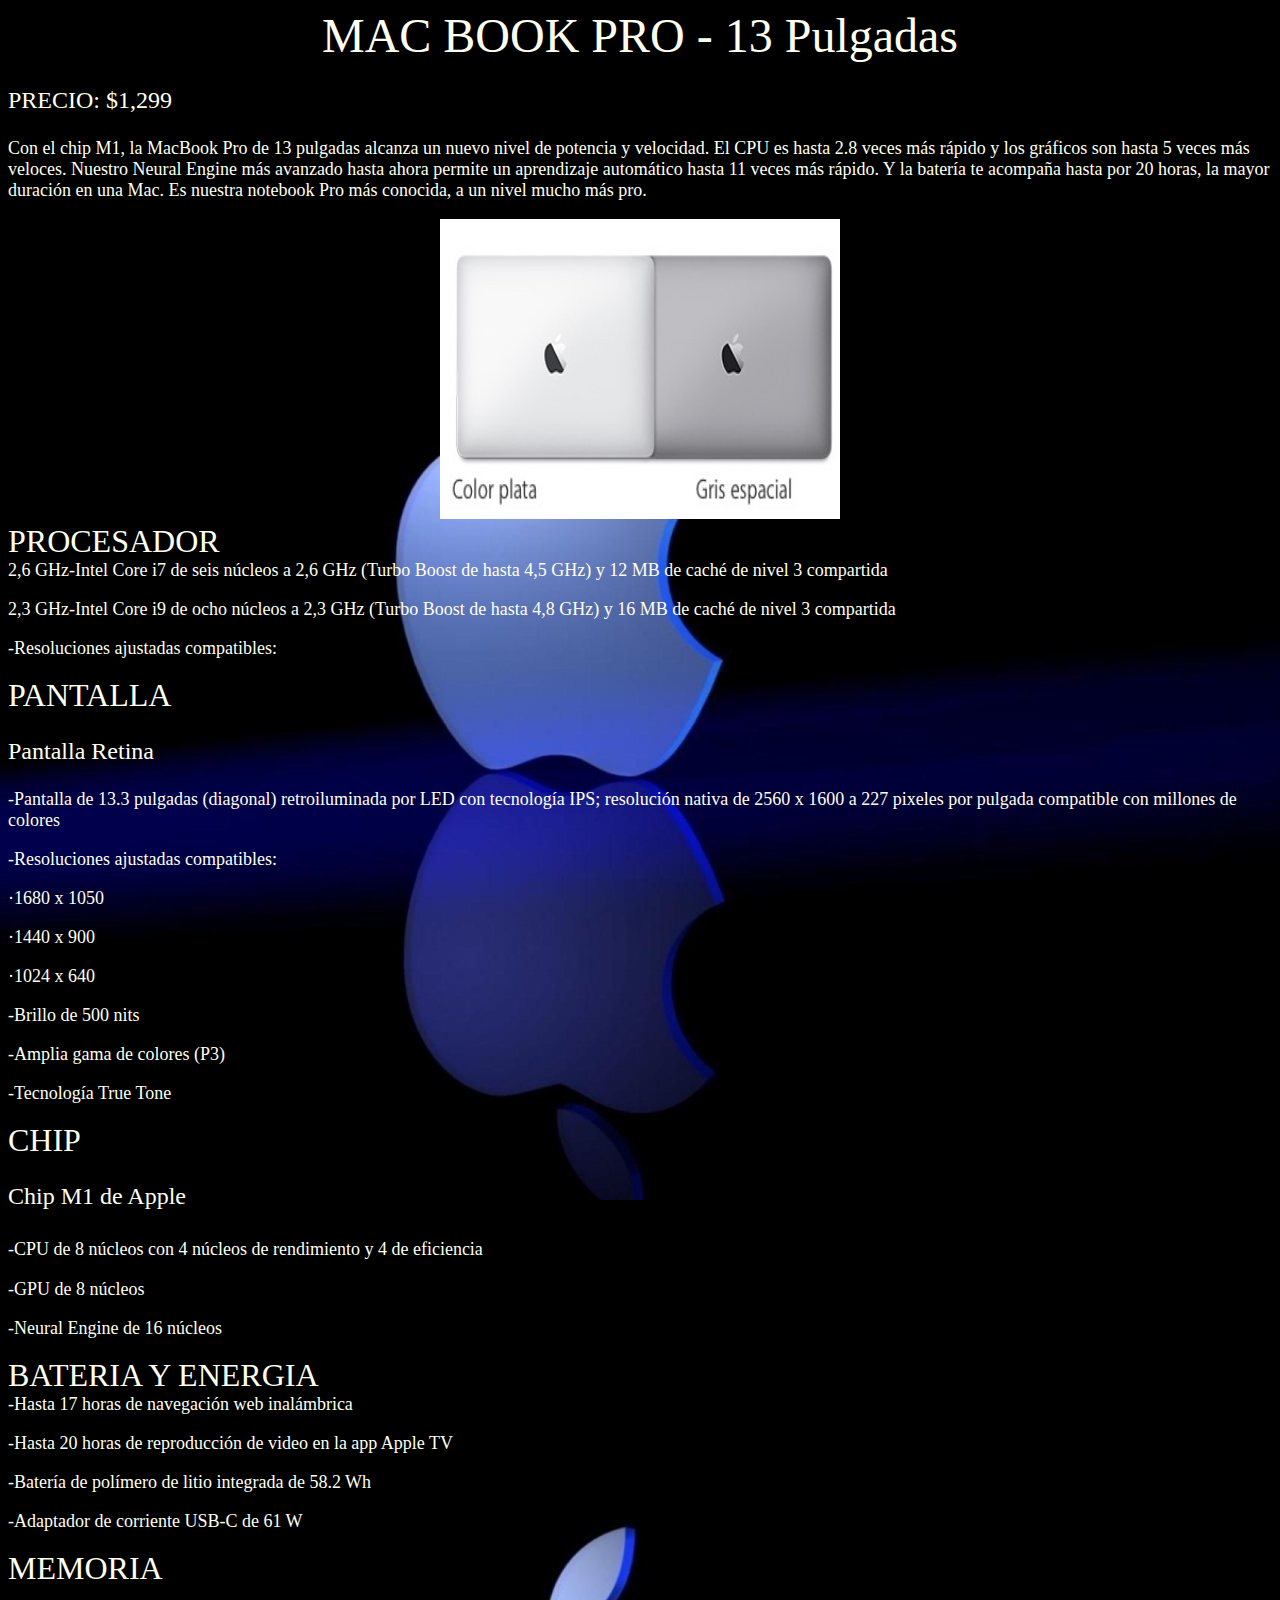
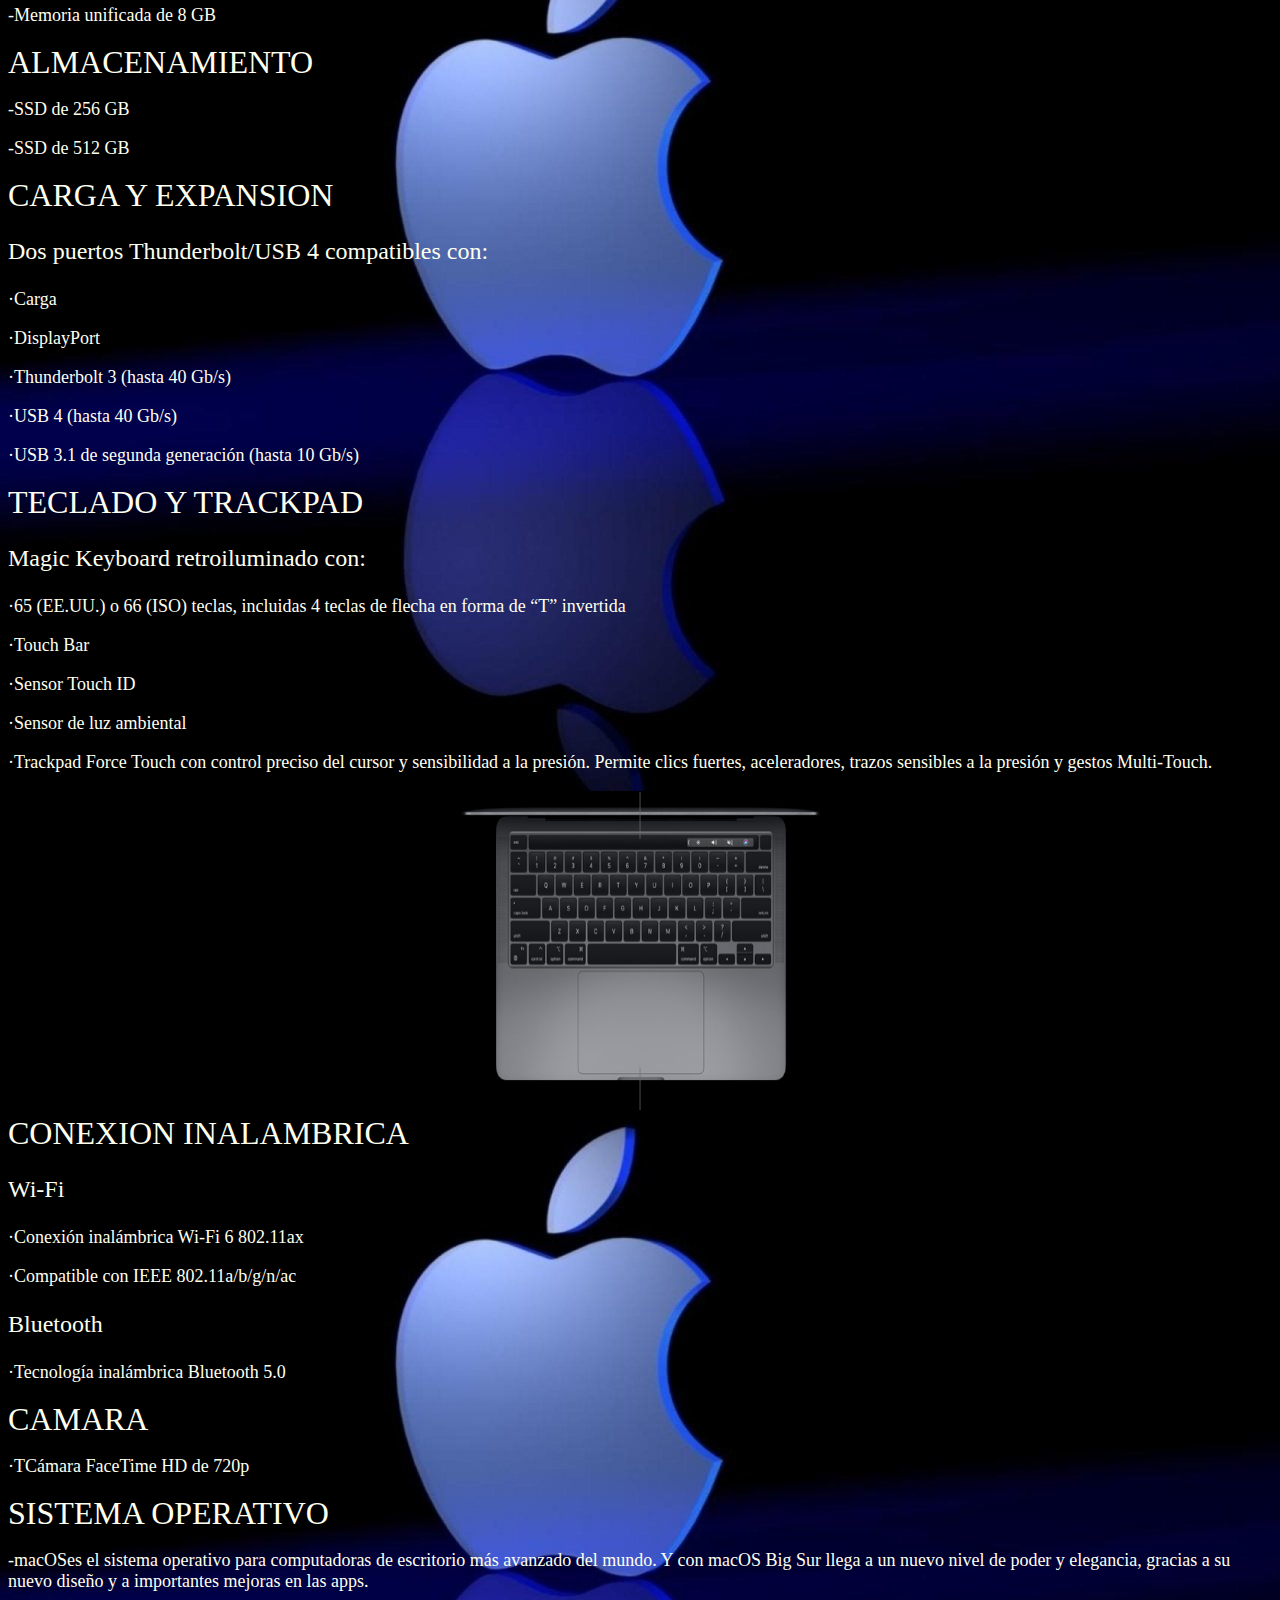
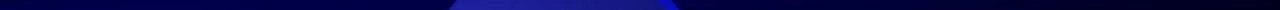
<file: index2.html>
<!DOCTYPE html>
<html>
	<head>
		<body background="img/fondomac1.jpg"></body>
		<TITLE>
			MAC APPLE
		</TITLE>
		<link rel="stylesheet" href="estilo.css">
	</head>
	<body>
		<center><font font color="Ivory" size="13" face="Helveticah">MAC BOOK PRO -  13 Pulgadas</font></center>
		</div>
		<font font color="Ivory" size="5"><p>PRECIO: $1,299</p></div></font>
			<font font color="Ivory" size="4" face="Century Gothic"><p>Con el chip M1, la MacBook Pro de 13 pulgadas alcanza un nuevo nivel de potencia y velocidad. El CPU es hasta 2.8 veces más rápido y los gráficos son hasta 5 veces más veloces. Nuestro Neural Engine más avanzado hasta ahora permite un aprendizaje automático hasta 11 veces más rápido. Y la batería te acompaña hasta por 20 horas, la mayor duración en una Mac. Es nuestra notebook Pro más conocida, a un nivel mucho más pro.</p></div></font>
			<center><img src=img/comcolormac.jpg width="400" height="300"></center>
			<div class="a">
			<font font color="Ivory" size="6" face="Helveticah">PROCESADOR</font>
			</div>
			<font font color="Ivory" size="4" face="Century Gothic">2,6 GHz-Intel Core i7 de seis núcleos a 2,6 GHz (Turbo Boost de hasta 4,5 GHz) y 12 MB de caché de nivel 3 compartida</p></div></font>
			<font font color="Ivory" size="4" face="Century Gothic">2,3 GHz-Intel Core i9 de ocho núcleos a 2,3 GHz (Turbo Boost de hasta 4,8 GHz) y 16 MB de caché de nivel 3 compartida</p></div></font>
			
			</div>
			<font font color="Ivory" size="4" face="Century Gothic">-Resoluciones ajustadas compatibles:</p></div></font>
			<div class="a">
			<font font color="Ivory" size="6" face="Helveticah">PANTALLA</font>
			</div>
			<font font color="Ivory" size="5" face="Helveticah"><p>Pantalla Retina</p></div></font>
<font font color="Ivory" size="4" face="Century Gothic"><p>-Pantalla de 13.3 pulgadas (diagonal) retroiluminada por LED con tecnología IPS; resolución nativa de 2560 x 1600 a 227 pixeles por pulgada compatible con millones de colores</p></div></font>
<font font color="Ivory" size="4" face="Century Gothic">-Resoluciones ajustadas compatibles:</p></div></font>
<font font color="Ivory" size="4" face="Century Gothic">·1680 x 1050</p></div></font>
<font font color="Ivory" size="4" face="Century Gothic">·1440 x 900</p></div></font>
<font font color="Ivory" size="4" face="Century Gothic">·1024 x 640</p></div></font>
<font font color="Ivory" size="4" face="Century Gothic">-Brillo de 500 nits</p></div></font>
<font font color="Ivory" size="4" face="Century Gothic">-Amplia gama de colores (P3)</p></div></font>
<font font color="Ivory" size="4" face="Century Gothic">-Tecnología True Tone</p></div></font>

<font font color="Ivory" size="6" face="Helveticah">CHIP</font>
<font font color="Ivory" size="5" face="Helveticah"><p>Chip M1 de Apple</p></div></font>
<font font color="Ivory" size="4" face="Century Gothic">-CPU de 8 núcleos con 4 núcleos de rendimiento y 4 de eficiencia</p></div></font>
<font font color="Ivory" size="4" face="Century Gothic">-GPU de 8 núcleos</p></div></font>
<font font color="Ivory" size="4" face="Century Gothic">-Neural Engine de 16 núcleos</p></div></font>
<div class="a">	    
<font font color="Ivory" size="6" face="Helveticah">BATERIA Y ENERGIA</font>
</div>
<font font color="Ivory" size="4" face="Century Gothic">-Hasta 17 horas de navegación web inalámbrica</p></div></font>
<font font color="Ivory" size="4" face="Century Gothic">-Hasta 20 horas de reproducción de video en la app Apple TV</p></div></font>
<font font color="Ivory" size="4" face="Century Gothic">-Batería de polímero de litio integrada de 58.2 Wh</p></div></font>
<font font color="Ivory" size="4" face="Century Gothic">-Adaptador de corriente USB-C de 61 W</p></div></font>

<font font color="Ivory" size="6" face="Helveticah">MEMORIA</font>
<font font color="Ivory" size="4" face="Century Gothic"><p>-Memoria unificada de 8 GB</p></div></font>

<font font color="Ivory" size="6" face="Helveticah">ALMACENAMIENTO</font>
<font font color="Ivory" size="4" face="Century Gothic"><p>-SSD de 256 GB</p></div></font> 
<font font color="Ivory" size="4" face="Century Gothic"><p>-SSD de 512 GB</p></div></font>

<font font color="Ivory" size="6" face="Helveticah">CARGA Y EXPANSION</font>
<font font color="Ivory" size="5" face="Helveticah"><p>Dos puertos Thunderbolt/USB 4 compatibles con:</p></div></font>
<font font color="Ivory" size="4" face="Century Gothic"><p>·Carga</p></div></font>
<font font color="Ivory" size="4" face="Century Gothic"><p>·DisplayPort</p></div></font>
<font font color="Ivory" size="4" face="Century Gothic"><p>·Thunderbolt 3 (hasta 40 Gb/s)</p></div></font>
<font font color="Ivory" size="4" face="Century Gothic"><p>·USB 4 (hasta 40 Gb/s)</p></div></font>
<font font color="Ivory" size="4" face="Century Gothic"><p>·USB 3.1 de segunda generación (hasta 10 Gb/s)</p></div></font>

<font font color="Ivory" size="6" face="Helveticah">TECLADO Y TRACKPAD</font>
<font font color="Ivory" size="5" face="Helveticah"><p>Magic Keyboard retroiluminado con:</p></div></font>
<font font color="Ivory" size="4" face="Century Gothic"><p>·65 (EE.UU.) o 66 (ISO) teclas, incluidas 4 teclas de flecha en forma de “T” invertida</p></div></font>
<font font color="Ivory" size="4" face="Century Gothic"><p>·Touch Bar</p></div></font>
<font font color="Ivory" size="4" face="Century Gothic"><p>·Sensor Touch ID</p></div></font>
<font font color="Ivory" size="4" face="Century Gothic"><p>·Sensor de luz ambiental</p></div></font>
<font font color="Ivory" size="4" face="Century Gothic"><p>·Trackpad Force Touch con control preciso del cursor y sensibilidad a la presión. Permite clics fuertes, aceleradores, trazos sensibles a la presión y gestos Multi‑Touch.</p></div></font>
<center><img src=img/compmac.jpg width="360" height="320"></center>
<div class="a">
<font font color="Ivory" size="6" face="Helveticah">CONEXION INALAMBRICA</font>
</div>
<font font color="Ivory" size="5" face="Helveticah"><p>Wi-Fi</p></div></font>
<font font color="Ivory" size="4" face="Century Gothic"><p>·Conexión inalámbrica Wi-Fi 6 802.11ax</p></div></font>
<font font color="Ivory" size="4" face="Century Gothic"><p>·Compatible con IEEE 802.11a/b/g/n/ac</p></div></font>
<font font color="Ivory" size="5" face="Helveticah"><p>Bluetooth</p></div></font>
<font font color="Ivory" size="4" face="Century Gothic"><p>·Tecnología inalámbrica Bluetooth 5.0</p></div></font>
<font font color="Ivory" size="6" face="Helveticah">CAMARA</font>
<font font color="Ivory" size="4" face="Century Gothic"><p>·TCámara FaceTime HD de 720p</p></div></font>
<font font color="Ivory" size="6" face="Helveticah">SISTEMA OPERATIVO</font>
<font font color="Ivory" size="4" face="Century Gothic"><p>-macOSes el sistema operativo para computadoras de escritorio más avanzado del mundo. Y con macOS Big Sur llega a un nuevo nivel de poder y elegancia, gracias a su nuevo diseño y a importantes mejoras en las apps.</p></div></font>
<font font color="Ivory" size="6" face="Helveticah">
</file>
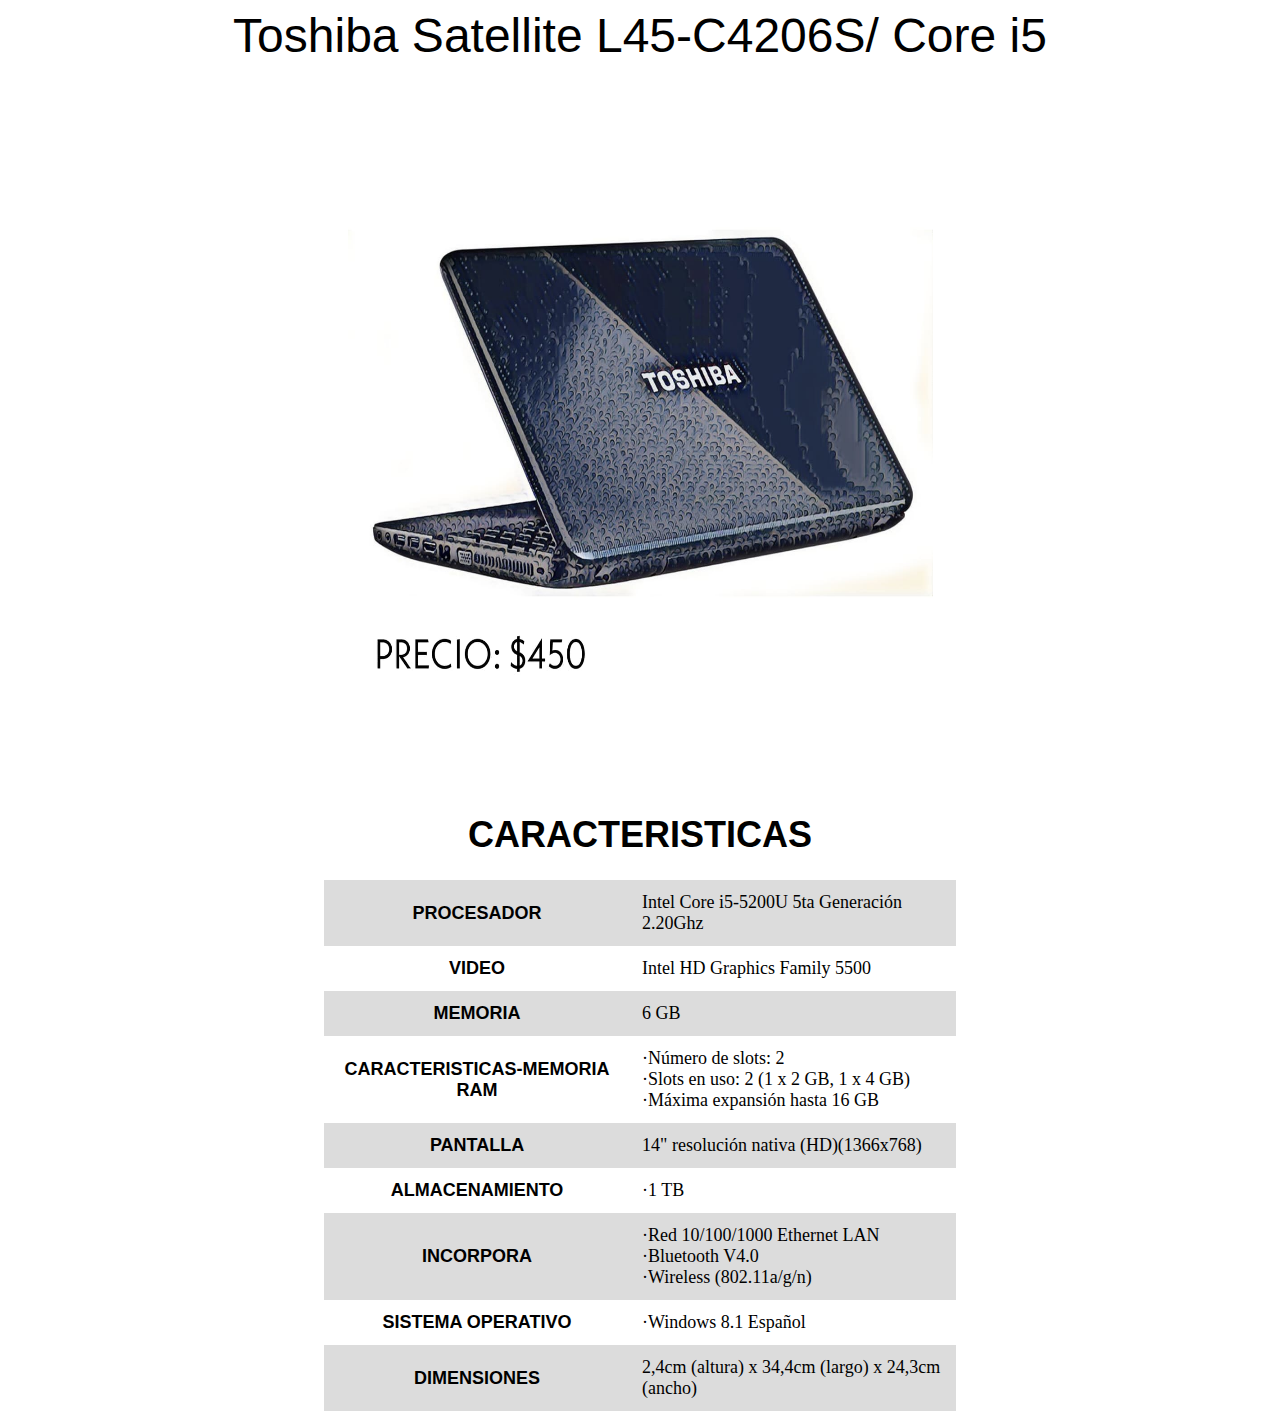
<file: index4.html>
<!DOCTYPE html>
<html>
	<head>
		<TITLE>
			TOSHIBA
		</TITLE>
	<link rel="stylesheet" href="estilo.css">
		<meta charset="utf-8">
	</head>
	<style type="text/css">

			table, th, td {
				border: 0px solid black;
				border-collapse: collapse; 
			}
			th, td {
				padding: 12px;
			}
	</style>
	<body>
	<center><font font color="black" size="20" face="Helvetica">Toshiba Satellite L45-C4206S/ Core i5</font></center>
	</div>
			<center><img src=img/toshiba.jpg width="585" height="700"></center>
	</div>
<font font color="black" size="4" face="Arial"><p>
	<div class="a">
		<center>
			<div id="centro">
		<h1>CARACTERISTICAS</h1>
	<table style="width: 100%">
		<tr bgcolor="Gainsboro">
			<th><font font color="black" size="4" face="Arial">
		PROCESADOR</font>
			</td>
<td><font font color="black" size="4" face="Century Gothic">Intel Core i5-5200U 5ta Generación 2.20Ghz
	<div class="a">

	<tr bgcolor="">
		<th><font font color="black" size="4" face="Arial">
		VIDEO</font>
		</td>
<td><font font color="black" size="4" face="Century Gothic">Intel HD Graphics Family 5500
	<div class="a">

	<tr bgcolor="Gainsboro">
		<th><font font color="black" size="4" face="Arial">
		MEMORIA</font>
		</td>
<td><font font color="black" size="4" face="Century">6 GB
	<div class="a">


		<tr bgcolor="">
			<th><font font color="black" size="4" face="Arial">
				CARACTERISTICAS-MEMORIA RAM</font>
			</td>
<td><font font color="black" size="4" face="Century Gothic">·Número de slots: 2
	<div class="a">

<font font color="black" size="4" face="Century Gothic">·Slots en uso: 2 (1 x 2 GB, 1 x 4 GB)
	<div class="a">

<font font color="black" size="4" face="Century Gothic">·Máxima expansión hasta 16 GB
	<div class="a">

		<tr bgcolor="Gainsboro">
			<th><font font color="black" size="4" face="Arial">
				PANTALLA</font>
			</td>
<td><font font color="black" size="4" face="Century Gothic">14" resolución nativa (HD)(1366x768)
	<div class="a">

		<tr bgcolor="">
			<th><font font color="black" size="4" face="Arial">
				ALMACENAMIENTO</font>
			</td>
		<td><font font color="black" size="4" face="Century Gothic">·1 TB
	<div class="a">


	<tr bgcolor="Gainsboro">
		<th><font font color="black" size="4" face="Arial">
			INCORPORA</font>
		</td>
<td><font font color="black" size="4" face="Century Gothic">·Red 10/100/1000 Ethernet LAN
	<div class="a">
<font font color="black" size="4" face="Century Gothic">·Bluetooth V4.0
	<div class="a">
<font font color="black" size="4" face="Century Gothic">·Wireless (802.11a/g/n)
	<div class="a">

		<tr bgcolor="">
		<th><font font color="black" size="4" face="Arial">
			SISTEMA OPERATIVO</font>
			</td>
<td><font font color="black" size="4" face="Century Gothic">·Windows 8.1 Español
	<div class="a">

			<tr bgcolor="Gainsboro">
			<th><font font color="black" size="4" face="Arial">
			DIMENSIONES</font>
		</td>
<td><font font color="black" size="4" face="Century Gothic">2,4cm (altura) x 34,4cm (largo) x 24,3cm (ancho)
	<div class="a">
</body>
</html>
</file>
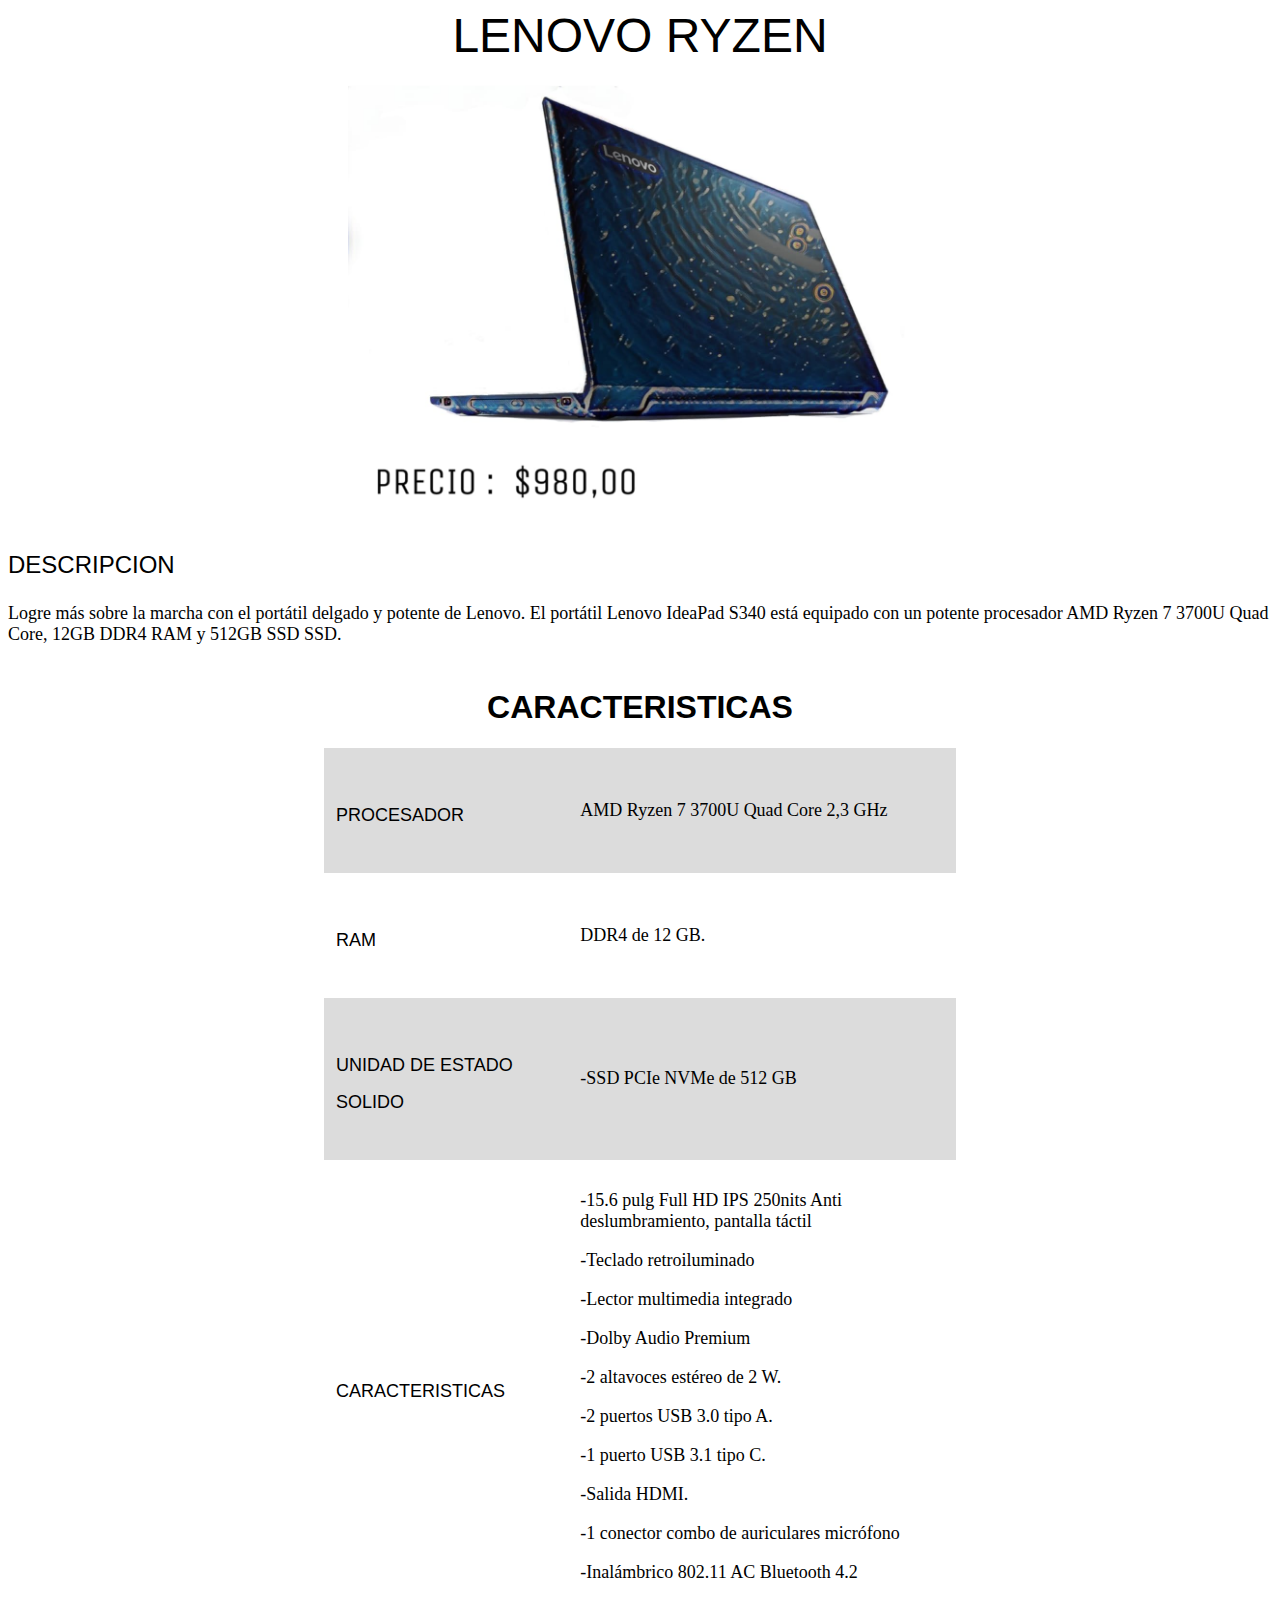
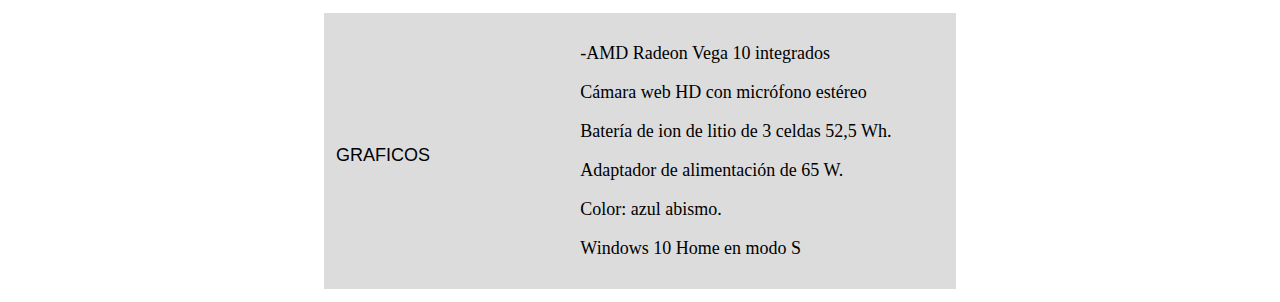
<file: index6.html>
<!DOCTYPE html>
<html>
	<head>
		<TITLE>
			LENOVO
		</TITLE>

<link rel="stylesheet" href="estilo.css">
		<meta charset="utf-8">
		<title>LENOVO RYZEN</title>
	</head>
	<style type="text/css">

			table, th, td {
				border: 0px solid black;
				border-collapse: collapse; 
			}
			th, td {
				padding: 12px;
			}
	</style>
	<body>
	<center><font font color="black" size="20" face="Helvetica">LENOVO RYZEN</font></center>
	</div>
	<center><img src=img/lenovop.jpg width="585" height="460"></center>
		</div>
		<font font color="black" size="5" face="Arial"><p>DESCRIPCION</p></div></font>
		<font font color="black" size="4" face="Century Gothic"><p>Logre más sobre la marcha con el portátil delgado y potente de Lenovo. El portátil Lenovo IdeaPad S340 está equipado con un potente procesador AMD Ryzen 7 3700U Quad Core, 12GB DDR4 RAM y 512GB SSD SSD.</p></div></font>

<center>
			<div id="center">
		<h1><font font color="black" size="6" face="Arial">CARACTERISTICAS</h1>
	<table style="width: 100%">
		<tr bgcolor="Gainsboro">
			<td><font font color="black" size="4" face="Arial"><p>
			PROCESADOR</font>
		</td>
<td><font font color="black" size="4" face="Century Gothic"><p>AMD Ryzen 7 3700U Quad Core 2,3 GHz</p></div></font>
	<div class="a">
		<tr bgcolor="">
			<td><font font color="black" size="4" face="Arial"><p>
			RAM</font>
		</td>
<td><font font color="black" size="4" face="Century Gothic"><p>DDR4 de 12 GB.</p></div></font>
	<div class="a">

		<tr bgcolor="Gainsboro">
			<td><font font color="black" size="4" face="Arial"><p>
			UNIDAD DE ESTADO SOLIDO</font>
		</td>
<td><font font color="black" size="4" face="Century Gothic"><p>-SSD  PCIe NVMe de 512 GB
	<div class="a">
		<tr bgcolor="">
			<td><font font color="black" size="4" face="Arial"><p>
			CARACTERISTICAS</font>
		</td>
<td><font font color="black" size="4" face="Century Gothic"><p>-15.6 pulg  Full HD IPS 250nits Anti deslumbramiento, pantalla táctil
	<div class="a">
<font font color="black" size="4" face="Century Gothic"><p>-Teclado retroiluminado
	<div class="a">
<font font color="black" size="4" face="Century Gothic"><p>-Lector multimedia integrado
	<div class="a">

<font font color="black" size="4" face="Century Gothic"><p>-Dolby Audio Premium
	<div class="a">

<font font color="black" size="4" face="Century Gothic"><p>-2 altavoces estéreo de 2 W.
	<div class="a">

<font font color="black" size="4" face="Century Gothic"><p>-2 puertos USB 3.0 tipo A.
	<div class="a">

<font font color="black" size="4" face="Century Gothic"><p>-1 puerto USB 3.1 tipo C.
	<div class="a">

<font font color="black" size="4" face="Century Gothic"><p>-Salida HDMI.
	<div class="a">

<font font color="black" size="4" face="Century Gothic"><p>-1 conector combo de auriculares   micrófono
	<div class="a">

<font font color="black" size="4" face="Century Gothic"><p>-Inalámbrico 802.11 AC  Bluetooth 4.2
	<div class="a">

		<tr bgcolor="Gainsboro">
			<td><font font color="black" size="4" face="Arial"><p>
			GRAFICOS</font>
		</td>
<td><font font color="black" size="4" face="Century Gothic"><p>-AMD Radeon Vega 10 integrados
	<div class="a">
<font font color="black" size="4" face="Century Gothic"><p>Cámara web HD con micrófono estéreo
	<div class="a">

<font font color="black" size="4" face="Century Gothic"><p>Batería de ion de litio de 3 celdas 52,5 Wh.
	<div class="a">

<font font color="black" size="4" face="Century Gothic"><p>Adaptador de alimentación de 65 W.
	<div class="a">

<font font color="black" size="4" face="Century Gothic"><p>Color: azul abismo.
	<div class="a">

<font font color="black" size="4" face="Century Gothic"><p>Windows 10 Home en modo S
	<div class="a">
</file>
<file: estilo.css>
.a
{
	position: relative;
}
.a
{
	position: relative;
}
#centro {
width: 50%;
padding: 5px

}
#tabla {
width: 50%;
padding: 5px

}	
#center
{
width: 50%;
padding: 5px

}	
#tables {
width: 50%;
padding: 5px
{

}
#abajo{
width: 50%;
padding: 5px
</file>
